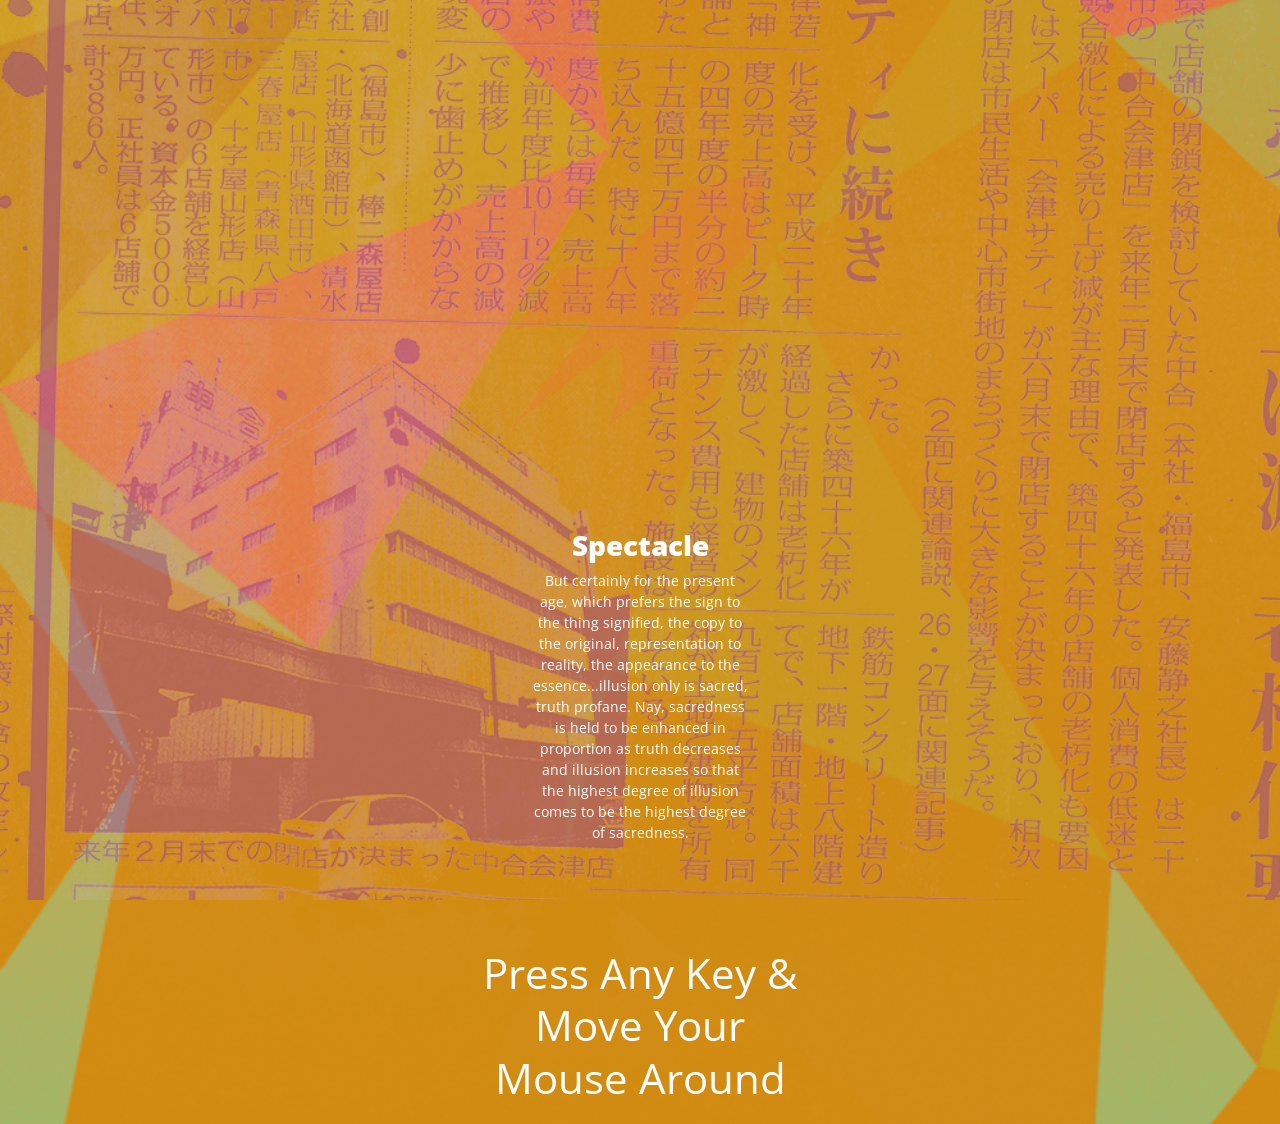
<file: index.html>
<!DOCTYPE html>
<html lang="en">
<head>

	<!-- Basic Page Needs
  ================================================== -->
	<meta charset="utf-8">
	<title>Your Page Title Here :)</title>
	<meta name="description" content="">
	<meta name="author" content="">

	<!-- Mobile Specific Metas
  ================================================== -->
	<meta name="viewport" content="width=device-width, initial-scale=1, maximum-scale=1">

	<!-- CSS
  ================================================== -->
	<link rel="stylesheet" href="stylesheets/base.css">
	<link rel="stylesheet" href="stylesheets/fonts.css">
	<link href='http://fonts.googleapis.com/css?family=Open+Sans:400,800' rel='stylesheet' type='text/css'>
	<link rel="stylesheet" href="stylesheets/skeleton.css">
	<link rel="stylesheet" href="stylesheets/layout.css">

</head>
<body>

	<!-- Primary Page Layout
	================================================== -->
	<div class = "extra">
	<div class="container">
			<a class="icon-rocket eight columns offset-by-four" href="#"></a>

		<div class="four columns offset-by-six text">
			<h3>Spectacle</h3>
			<p>But certainly for the present age, which prefers the sign to the thing signified, the copy to the original, representation to reality, the appearance to the essence...illusion only is sacred, truth profane. Nay, sacredness is held to be enhanced in proportion as truth decreases and illusion increases so that the highest degree of illusion comes to be the highest degree of sacredness.</p>
		</div>
		<div class="six columns offset-by-five">
			<p class="actioncall">Press Any Key &<br>Move Your Mouse Around</p>
		</div>


</div>
	<!-- container -->
	<script src="//ajax.googleapis.com/ajax/libs/jquery/1.11.0/jquery.min.js"></script>
	<script src="scripts/jquery-2.1.0.min.js"></script>
	<script src="scripts/main.js"></script>

<!-- End Document
================================================== -->
</body>
</html>
</file>
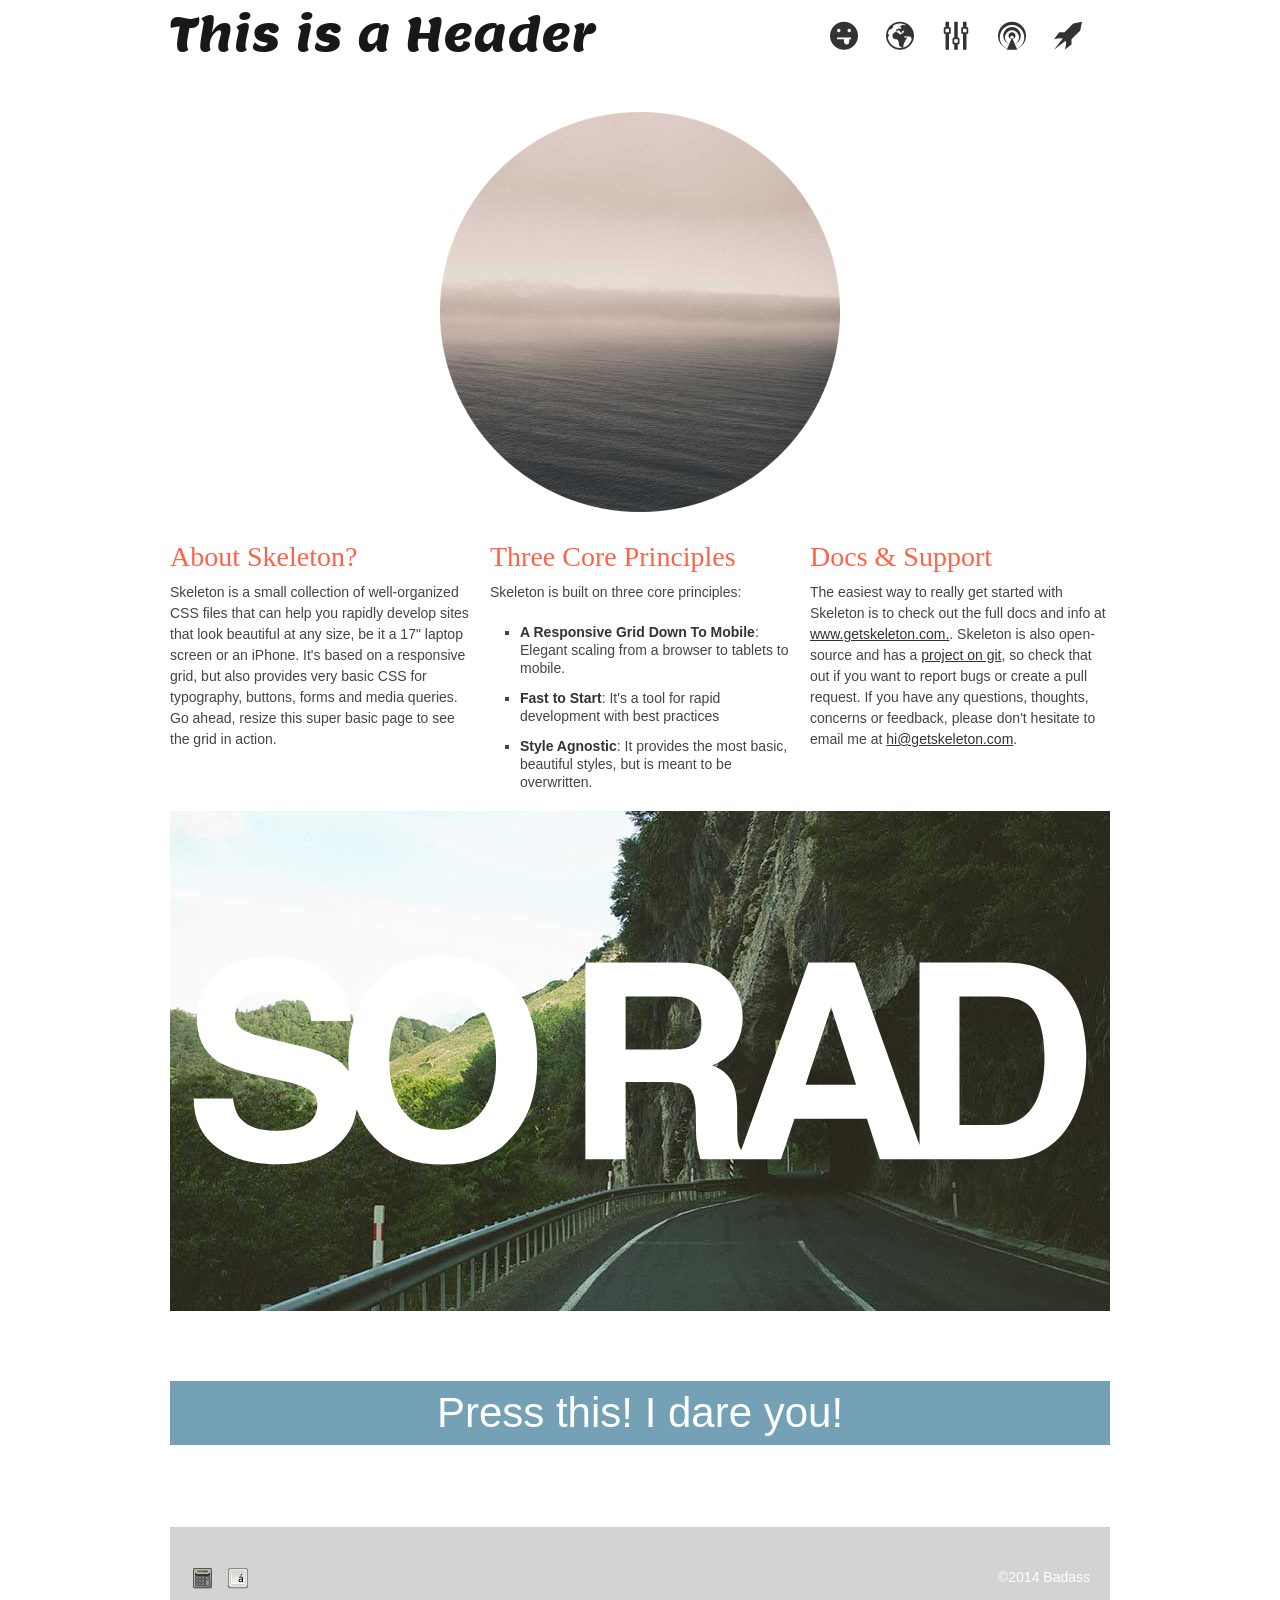
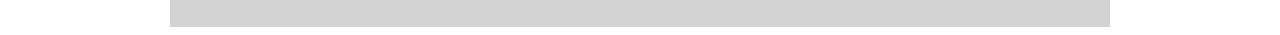
<file: OLD/index.html>
<!DOCTYPE html>
<html lang="en">
<head>

	<!-- Basic Page Needs
  ================================================== -->
	<meta charset="utf-8">
	<title>Your Page Title Here :)</title>
	<meta name="description" content="">
	<meta name="author" content="">

	<!-- Mobile Specific Metas
  ================================================== -->
	<meta name="viewport" content="width=device-width, initial-scale=1, maximum-scale=1">

	<!-- CSS
  ================================================== -->
	<link rel="stylesheet" href="stylesheets/base.css">
	<link rel="stylesheet" href="stylesheets/fonts.css">
	<link href='http://fonts.googleapis.com/css?family=Lemon' rel='stylesheet' type='text/css'>
	<link rel="stylesheet" href="stylesheets/skeleton.css">
	<link rel="stylesheet" href="stylesheets/layout.css">

</head>
<body>

	<!-- Primary Page Layout
	================================================== -->

	<div class="container">
		<header>
			<h1 class="eight columns">This is a Header</h1>
			<nav class="eight columns">
				<a class="icon-rocket" href="#"></a>
				<a class="icon-podcast" href="#"></a>
				<a class="icon-equalizer" href="#"></a>
				<a class="icon-earth" href="#"></a>
				<a class="icon-tongue" href="#"></a>
			</nav>
		</header>

		 	<figure class="sixteen columns">
				<img src="images/hidpi.jpg" alt="hipeace" width="400px" height="400px">
		  </figure>

		<div class="one-third column">
			<h3>About Skeleton?</h3>
			<p>Skeleton is a small collection of well-organized CSS files that can help you rapidly develop sites that look beautiful at any size, be it a 17" laptop screen or an iPhone. It's based on a responsive grid, but also provides very basic CSS for typography, buttons, forms and media queries. Go ahead, resize this super basic page to see the grid in action.</p>
		</div>
		<div class="one-third column">
			<h3>Three Core Principles</h3>
			<p>Skeleton is built on three core principles:</p>
			<ul class="square">
				<li><strong>A Responsive Grid Down To Mobile</strong>: Elegant scaling from a browser to tablets to mobile.</li>
				<li><strong>Fast to Start</strong>: It's a tool for rapid development with best practices</li>
				<li><strong>Style Agnostic</strong>: It provides the most basic, beautiful styles, but is meant to be overwritten.</li>
			</ul>
		</div>
		<div class="one-third column">
			<h3>Docs &amp; Support</h3>
			<p>The easiest way to really get started with Skeleton is to check out the full docs and info at <a href="http://www.getskeleton.com">www.getskeleton.com.</a>. Skeleton is also open-source and has a <a href="https://github.com/dhgamache/skeleton">project on git</a>, so check that out if you want to report bugs or create a pull request. If you have any questions, thoughts, concerns or feedback, please don't hesitate to email me at <a href="mailto:hi@getskeleton.com">hi@getskeleton.com</a>.</p>
		</div>
		<section class="banner sixteen columns"></section>
		<button data-phrase="What did you do?!? Click this again to fix it!" class="sixteen columns">Press this! I dare you!</button>

		<footer class="sixteen columns">
			<a href="#"><img src="images/trans.png" alt="Home" class="sprite1"></a>
			<a href="#"><img src="images/trans.png" alt="Home" class="sprite2"></a>
			<p class="copyright">©2014 Awesome peeps yo.</p>
		</footer>


	</div><!-- container -->
	<script src="//ajax.googleapis.com/ajax/libs/jquery/1.11.0/jquery.min.js"></script>
	<script src="scripts/jquery-2.1.0.min.js"></script>
	<script src="scripts/main.js"></script>

<!-- End Document
================================================== -->
</body>
</html>
</file>
<file: stylesheets/base.css>
/*
* Skeleton V1.2
* Copyright 2011, Dave Gamache
* www.getskeleton.com
* Free to use under the MIT license.
* http://www.opensource.org/licenses/mit-license.php
* 6/20/2012
*/


/* Table of Content
==================================================
	#Reset & Basics
	#Basic Styles
	#Site Styles
	#Typography
	#Links
	#Lists
	#Images
	#Buttons
	#Forms
	#Misc */


/* #Reset & Basics (Inspired by E. Meyers)
================================================== */
	html, body, div, span, applet, object, iframe, h1, h2, h3, h4, h5, h6, p, blockquote, pre, a, abbr, acronym, address, big, cite, code, del, dfn, em, img, ins, kbd, q, s, samp, small, strike, strong, sub, sup, tt, var, b, u, i, center, dl, dt, dd, ol, ul, li, fieldset, form, label, legend, table, caption, tbody, tfoot, thead, tr, th, td, article, aside, canvas, details, embed, figure, figcaption, footer, header, hgroup, menu, nav, output, ruby, section, summary, time, mark, audio, video {
		margin: 0;
		padding: 0;
		border: 0;
		font-size: 100%;
		font: inherit;
		vertical-align: baseline; }
	article, aside, details, figcaption, figure, footer, header, hgroup, menu, nav, section {
		display: block; }
	body {
		line-height: 1; }
	ol, ul {
		list-style: none; }
	blockquote, q {
		quotes: none; }
	blockquote:before, blockquote:after,
	q:before, q:after {
		content: '';
		content: none; }
	table {
		border-collapse: collapse;
		border-spacing: 0; }


/* #Basic Styles
================================================== */
	body {
		background: #fff;
		font: 14px/21px "HelveticaNeue", "Helvetica Neue", Helvetica, Arial, sans-serif;
		color: #444;
		-webkit-font-smoothing: antialiased; /* Fix for webkit rendering */
		-webkit-text-size-adjust: 100%;
 }


/* #Typography
================================================== */
	h1, h2, h3, h4, h5, h6 {
		color: #181818;
		font-family: "Georgia", "Times New Roman", serif;
		font-weight: normal; }
	h1 a, h2 a, h3 a, h4 a, h5 a, h6 a { font-weight: inherit; }
	h1 { font-size: 46px; line-height: 50px; margin-bottom: 14px;}
	h2 { font-size: 35px; line-height: 40px; margin-bottom: 10px; }
	h3 { font-size: 28px; line-height: 34px; margin-bottom: 8px; }
	h4 { font-size: 21px; line-height: 30px; margin-bottom: 4px; }
	h5 { font-size: 17px; line-height: 24px; }
	h6 { font-size: 14px; line-height: 21px; }
	.subheader { color: #777; }

	p { margin: 0 0 20px 0; }
	p img { margin: 0; }
	p.lead { font-size: 21px; line-height: 27px; color: #777;  }

	em { font-style: italic; }
	strong { font-weight: bold; color: #333; }
	small { font-size: 80%; }

/*	Blockquotes  */
	blockquote, blockquote p { font-size: 17px; line-height: 24px; color: #777; font-style: italic; }
	blockquote { margin: 0 0 20px; padding: 9px 20px 0 19px; border-left: 1px solid #ddd; }
	blockquote cite { display: block; font-size: 12px; color: #555; }
	blockquote cite:before { content: "\2014 \0020"; }
	blockquote cite a, blockquote cite a:visited, blockquote cite a:visited { color: #555; }

	hr { border: solid #ddd; border-width: 1px 0 0; clear: both; margin: 10px 0 30px; height: 0; }


/* #Links
================================================== */
	a, a:visited { color: #333; text-decoration: underline; outline: 0; }
	a:hover, a:focus { color: #000; }
	p a, p a:visited { line-height: inherit; }


/* #Lists
================================================== */
	ul, ol { margin-bottom: 20px; }
	ul { list-style: none outside; }
	ol { list-style: decimal; }
	ol, ul.square, ul.circle, ul.disc { margin-left: 30px; }
	ul.square { list-style: square outside; }
	ul.circle { list-style: circle outside; }
	ul.disc { list-style: disc outside; }
	ul ul, ul ol,
	ol ol, ol ul { margin: 4px 0 5px 30px; font-size: 90%;  }
	ul ul li, ul ol li,
	ol ol li, ol ul li { margin-bottom: 6px; }
	li { line-height: 18px; margin-bottom: 12px; }
	ul.large li { line-height: 21px; }
	li p { line-height: 21px; }

/* #Images
================================================== */

	img.scale-with-grid {
		max-width: 100%;
		height: auto; }


/* #Buttons
================================================== */

	.button,
	button,
	input[type="submit"],
	input[type="reset"],
	input[type="button"] {
		background: #eee; /* Old browsers */
		background: #eee -moz-linear-gradient(top, rgba(255,255,255,.2) 0%, rgba(0,0,0,.2) 100%); /* FF3.6+ */
		background: #eee -webkit-gradient(linear, left top, left bottom, color-stop(0%,rgba(255,255,255,.2)), color-stop(100%,rgba(0,0,0,.2))); /* Chrome,Safari4+ */
		background: #eee -webkit-linear-gradient(top, rgba(255,255,255,.2) 0%,rgba(0,0,0,.2) 100%); /* Chrome10+,Safari5.1+ */
		background: #eee -o-linear-gradient(top, rgba(255,255,255,.2) 0%,rgba(0,0,0,.2) 100%); /* Opera11.10+ */
		background: #eee -ms-linear-gradient(top, rgba(255,255,255,.2) 0%,rgba(0,0,0,.2) 100%); /* IE10+ */
		background: #eee linear-gradient(top, rgba(255,255,255,.2) 0%,rgba(0,0,0,.2) 100%); /* W3C */
	  border: 1px solid #aaa;
	  border-top: 1px solid #ccc;
	  border-left: 1px solid #ccc;
	  -moz-border-radius: 3px;
	  -webkit-border-radius: 3px;
	  border-radius: 3px;
	  color: #444;
	  display: inline-block;
	  font-size: 11px;
	  font-weight: bold;
	  text-decoration: none;
	  text-shadow: 0 1px rgba(255, 255, 255, .75);
	  cursor: pointer;
	  margin-bottom: 20px;
	  line-height: normal;
	  padding: 8px 10px;
	  font-family: "HelveticaNeue", "Helvetica Neue", Helvetica, Arial, sans-serif; }

	.button:hover,
	button:hover,
	input[type="submit"]:hover,
	input[type="reset"]:hover,
	input[type="button"]:hover {
		color: #222;
		background: #ddd; /* Old browsers */
		background: #ddd -moz-linear-gradient(top, rgba(255,255,255,.3) 0%, rgba(0,0,0,.3) 100%); /* FF3.6+ */
		background: #ddd -webkit-gradient(linear, left top, left bottom, color-stop(0%,rgba(255,255,255,.3)), color-stop(100%,rgba(0,0,0,.3))); /* Chrome,Safari4+ */
		background: #ddd -webkit-linear-gradient(top, rgba(255,255,255,.3) 0%,rgba(0,0,0,.3) 100%); /* Chrome10+,Safari5.1+ */
		background: #ddd -o-linear-gradient(top, rgba(255,255,255,.3) 0%,rgba(0,0,0,.3) 100%); /* Opera11.10+ */
		background: #ddd -ms-linear-gradient(top, rgba(255,255,255,.3) 0%,rgba(0,0,0,.3) 100%); /* IE10+ */
		background: #ddd linear-gradient(top, rgba(255,255,255,.3) 0%,rgba(0,0,0,.3) 100%); /* W3C */
	  border: 1px solid #888;
	  border-top: 1px solid #aaa;
	  border-left: 1px solid #aaa; }

	.button:active,
	button:active,
	input[type="submit"]:active,
	input[type="reset"]:active,
	input[type="button"]:active {
		border: 1px solid #666;
		background: #ccc; /* Old browsers */
		background: #ccc -moz-linear-gradient(top, rgba(255,255,255,.35) 0%, rgba(10,10,10,.4) 100%); /* FF3.6+ */
		background: #ccc -webkit-gradient(linear, left top, left bottom, color-stop(0%,rgba(255,255,255,.35)), color-stop(100%,rgba(10,10,10,.4))); /* Chrome,Safari4+ */
		background: #ccc -webkit-linear-gradient(top, rgba(255,255,255,.35) 0%,rgba(10,10,10,.4) 100%); /* Chrome10+,Safari5.1+ */
		background: #ccc -o-linear-gradient(top, rgba(255,255,255,.35) 0%,rgba(10,10,10,.4) 100%); /* Opera11.10+ */
		background: #ccc -ms-linear-gradient(top, rgba(255,255,255,.35) 0%,rgba(10,10,10,.4) 100%); /* IE10+ */
		background: #ccc linear-gradient(top, rgba(255,255,255,.35) 0%,rgba(10,10,10,.4) 100%); /* W3C */ }

	.button.full-width,
	button.full-width,
	input[type="submit"].full-width,
	input[type="reset"].full-width,
	input[type="button"].full-width {
		width: 100%;
		padding-left: 0 !important;
		padding-right: 0 !important;
		text-align: center; }

	/* Fix for odd Mozilla border & padding issues */
	button::-moz-focus-inner,
	input::-moz-focus-inner {
    border: 0;
    padding: 0;
	}


/* #Forms
================================================== */

	form {
		margin-bottom: 20px; }
	fieldset {
		margin-bottom: 20px; }
	input[type="text"],
	input[type="password"],
	input[type="email"],
	textarea,
	select {
		border: 1px solid #ccc;
		padding: 6px 4px;
		outline: none;
		-moz-border-radius: 2px;
		-webkit-border-radius: 2px;
		border-radius: 2px;
		font: 13px "HelveticaNeue", "Helvetica Neue", Helvetica, Arial, sans-serif;
		color: #777;
		margin: 0;
		width: 210px;
		max-width: 100%;
		display: block;
		margin-bottom: 20px;
		background: #fff; }
	select {
		padding: 0; }
	input[type="text"]:focus,
	input[type="password"]:focus,
	input[type="email"]:focus,
	textarea:focus {
		border: 1px solid #aaa;
 		color: #444;
 		-moz-box-shadow: 0 0 3px rgba(0,0,0,.2);
		-webkit-box-shadow: 0 0 3px rgba(0,0,0,.2);
		box-shadow:  0 0 3px rgba(0,0,0,.2); }
	textarea {
		min-height: 60px; }
	label,
	legend {
		display: block;
		font-weight: bold;
		font-size: 13px;  }
	select {
		width: 220px; }
	input[type="checkbox"] {
		display: inline; }
	label span,
	legend span {
		font-weight: normal;
		font-size: 13px;
		color: #444; }

/* #Misc
================================================== */
	.remove-bottom { margin-bottom: 0 !important; }
	.half-bottom { margin-bottom: 10px !important; }
	.add-bottom { margin-bottom: 20px !important; }
</file>
<file: stylesheets/fonts.css>
@font-face {
  font-family: 'icomoon';
  src:url('fonts/icomoon.eot');
  src:url('fonts/icomoon.eot?#iefix-p3wnuz') format('embedded-opentype'),
    url('fonts/icomoon.woff?-p3wnuz') format('woff'),
    url('fonts/icomoon.ttf?-p3wnuz') format('truetype'),
    url('fonts/icomoon.svg?-p3wnuz#icomoon') format('svg');
  font-weight: normal;
  font-style: normal;
}

[class^="icon-"], [class*=" icon-"] {
  font-family: 'icomoon';
  speak: none;
  font-style: normal;
  font-weight: normal;
  font-variant: normal;
  text-transform: none;
  line-height: 1;

  /* Better Font Rendering =========== */
  -webkit-font-smoothing: antialiased;
  -moz-osx-font-smoothing: grayscale;
}

.icon-podcast:before {
  content: "\e600";
}
.icon-equalizer:before {
  content: "\e601";
}
.icon-rocket:before {
  content: "\e602";
}
.icon-earth:before {
  content: "\e603";
}
.icon-tongue:before {
  content: "\e604";
}
</file>
<file: stylesheets/skeleton.css>
/*
* Skeleton V1.2
* Copyright 2011, Dave Gamache
* www.getskeleton.com
* Free to use under the MIT license.
* http://www.opensource.org/licenses/mit-license.php
* 6/20/2012
*/


/* Table of Contents
==================================================
    #Base 960 Grid
    #Tablet (Portrait)
    #Mobile (Portrait)
    #Mobile (Landscape)
    #Clearing */



/* #Base 960 Grid
================================================== */

    .container                                  { position: relative; width: 960px; margin: 0 auto; padding: 0; }
    .container .column,
    .container .columns                         { float: left; display: inline; margin-left: 10px; margin-right: 10px; }
    .row                                        { margin-bottom: 20px; }

    /* Nested Column Classes */
    .column.alpha, .columns.alpha               { margin-left: 0; }
    .column.omega, .columns.omega               { margin-right: 0; }

    /* Base Grid */
    .container .one.column,
    .container .one.columns                     { width: 40px;  }
    .container .two.columns                     { width: 100px; }
    .container .three.columns                   { width: 160px; }
    .container .four.columns                    { width: 220px; }
    .container .five.columns                    { width: 280px; }
    .container .six.columns                     { width: 340px; }
    .container .seven.columns                   { width: 400px; }
    .container .eight.columns                   { width: 460px; }
    .container .nine.columns                    { width: 520px; }
    .container .ten.columns                     { width: 580px; }
    .container .eleven.columns                  { width: 640px; }
    .container .twelve.columns                  { width: 700px; }
    .container .thirteen.columns                { width: 760px; }
    .container .fourteen.columns                { width: 820px; }
    .container .fifteen.columns                 { width: 880px; }
    .container .sixteen.columns                 { width: 940px; }

    .container .one-third.column                { width: 300px; }
    .container .two-thirds.column               { width: 620px; }

    /* Offsets */
    .container .offset-by-one                   { padding-left: 60px;  }
    .container .offset-by-two                   { padding-left: 120px; }
    .container .offset-by-three                 { padding-left: 180px; }
    .container .offset-by-four                  { padding-left: 240px; }
    .container .offset-by-five                  { padding-left: 300px; }
    .container .offset-by-six                   { padding-left: 360px; }
    .container .offset-by-seven                 { padding-left: 420px; }
    .container .offset-by-eight                 { padding-left: 480px; }
    .container .offset-by-nine                  { padding-left: 540px; }
    .container .offset-by-ten                   { padding-left: 600px; }
    .container .offset-by-eleven                { padding-left: 660px; }
    .container .offset-by-twelve                { padding-left: 720px; }
    .container .offset-by-thirteen              { padding-left: 780px; }
    .container .offset-by-fourteen              { padding-left: 840px; }
    .container .offset-by-fifteen               { padding-left: 900px; }



/* #Tablet (Portrait)
================================================== */

    /* Note: Design for a width of 768px */

    @media only screen and (min-width: 768px) and (max-width: 959px) {
        .container                                  { width: 768px; }
        .container .column,
        .container .columns                         { margin-left: 10px; margin-right: 10px;  }
        .column.alpha, .columns.alpha               { margin-left: 0; margin-right: 10px; }
        .column.omega, .columns.omega               { margin-right: 0; margin-left: 10px; }
        .alpha.omega                                { margin-left: 0; margin-right: 0; }

        .container .one.column,
        .container .one.columns                     { width: 28px; }
        .container .two.columns                     { width: 76px; }
        .container .three.columns                   { width: 124px; }
        .container .four.columns                    { width: 172px; }
        .container .five.columns                    { width: 220px; }
        .container .six.columns                     { width: 268px; }
        .container .seven.columns                   { width: 316px; }
        .container .eight.columns                   { width: 364px; }
        .container .nine.columns                    { width: 412px; }
        .container .ten.columns                     { width: 460px; }
        .container .eleven.columns                  { width: 508px; }
        .container .twelve.columns                  { width: 556px; }
        .container .thirteen.columns                { width: 604px; }
        .container .fourteen.columns                { width: 652px; }
        .container .fifteen.columns                 { width: 700px; }
        .container .sixteen.columns                 { width: 748px; }

        .container .one-third.column                { width: 236px; }
        .container .two-thirds.column               { width: 492px; }

        /* Offsets */
        .container .offset-by-one                   { padding-left: 48px; }
        .container .offset-by-two                   { padding-left: 96px; }
        .container .offset-by-three                 { padding-left: 144px; }
        .container .offset-by-four                  { padding-left: 192px; }
        .container .offset-by-five                  { padding-left: 240px; }
        .container .offset-by-six                   { padding-left: 288px; }
        .container .offset-by-seven                 { padding-left: 336px; }
        .container .offset-by-eight                 { padding-left: 384px; }
        .container .offset-by-nine                  { padding-left: 432px; }
        .container .offset-by-ten                   { padding-left: 480px; }
        .container .offset-by-eleven                { padding-left: 528px; }
        .container .offset-by-twelve                { padding-left: 576px; }
        .container .offset-by-thirteen              { padding-left: 624px; }
        .container .offset-by-fourteen              { padding-left: 672px; }
        .container .offset-by-fifteen               { padding-left: 720px; }
    }


/*  #Mobile (Portrait)
================================================== */

    /* Note: Design for a width of 320px */

    @media only screen and (max-width: 767px) {
        .container { width: 300px; }
        .container .columns,
        .container .column { margin: 0; }

        .container .one.column,
        .container .one.columns,
        .container .two.columns,
        .container .three.columns,
        .container .four.columns,
        .container .five.columns,
        .container .six.columns,
        .container .seven.columns,
        .container .eight.columns,
        .container .nine.columns,
        .container .ten.columns,
        .container .eleven.columns,
        .container .twelve.columns,
        .container .thirteen.columns,
        .container .fourteen.columns,
        .container .fifteen.columns,
        .container .sixteen.columns,
        .container .one-third.column,
        .container .two-thirds.column  { width: 300px; }

        /* Offsets */
        .container .offset-by-one,
        .container .offset-by-two,
        .container .offset-by-three,
        .container .offset-by-four,
        .container .offset-by-five,
        .container .offset-by-six,
        .container .offset-by-seven,
        .container .offset-by-eight,
        .container .offset-by-nine,
        .container .offset-by-ten,
        .container .offset-by-eleven,
        .container .offset-by-twelve,
        .container .offset-by-thirteen,
        .container .offset-by-fourteen,
        .container .offset-by-fifteen { padding-left: 0; }

    }


/* #Mobile (Landscape)
================================================== */

    /* Note: Design for a width of 480px */

    @media only screen and (min-width: 480px) and (max-width: 767px) {
        .container { width: 420px; }
        .container .columns,
        .container .column { margin: 0; }

        .container .one.column,
        .container .one.columns,
        .container .two.columns,
        .container .three.columns,
        .container .four.columns,
        .container .five.columns,
        .container .six.columns,
        .container .seven.columns,
        .container .eight.columns,
        .container .nine.columns,
        .container .ten.columns,
        .container .eleven.columns,
        .container .twelve.columns,
        .container .thirteen.columns,
        .container .fourteen.columns,
        .container .fifteen.columns,
        .container .sixteen.columns,
        .container .one-third.column,
        .container .two-thirds.column { width: 420px; }
    }


/* #Clearing
================================================== */

    /* Self Clearing Goodness */
    .container:after { content: "\0020"; display: block; height: 0; clear: both; visibility: hidden; }

    /* Use clearfix class on parent to clear nested columns,
    or wrap each row of columns in a <div class="row"> */
    .clearfix:before,
    .clearfix:after,
    .row:before,
    .row:after {
      content: '\0020';
      display: block;
      overflow: hidden;
      visibility: hidden;
      width: 0;
      height: 0; }
    .row:after,
    .clearfix:after {
      clear: both; }
    .row,
    .clearfix {
      zoom: 1; }

    /* You can also use a <br class="clear" /> to clear columns */
    .clear {
      clear: both;
      display: block;
      overflow: hidden;
      visibility: hidden;
      width: 0;
      height: 0;
    }
</file>
<file: stylesheets/layout.css>
/*
* Skeleton V1.2
* Copyright 2011, Dave Gamache
* www.getskeleton.com
* Free to use under the MIT license.
* http://www.opensource.org/licenses/mit-license.php
* 6/20/2012
*/

/* Table of Content
==================================================
	#Site Styles
	#Page Styles
	#Media Queries
	#Font-Face */

/* #Page Styles
================================================== */
html, body{
	height: 100%;
}

body{
	background-image:
		url('../images/geo.png');
		/*linear-gradient(to bottom right, #FB8AFF -10%, #EFD916 150%);*/
	background-color: #D28B11;
	background-size: 200%;
	background-position: 25% 75%, center;
	transition: background-size .5s, background-color .7s, background-position .5s;
}

.extra{
	background-image: url("../images/texture.png");
	background-size: 150%;
	background-position: 25% 75%;
	width: 100%;
	height: 100%;
	transition: background-position .4s, background-size .5s;
}

.extra2{
	background-image: url("../images/texture.png");
	background-size: 110%;
	background-position: 35% 25%;
	/*transform: rotate(40deg);*/
}

.keydown{
	background-image:
		url('../images/geo.png');
	background-color: #FB8AFF;
		/*linear-gradient(to bottom right, #D28B11 0%, #EA2381 100%);*/
	background-size: 110%;
	background-position: 47% 33%, center;
}

a {
	text-decoration: none;
	width: 2em;
	margin: 18% auto;
	font-size: 18em;
	display: block;
	opacity: 20%;
	color: tomato;
	text-align: center;
}

.text{
	margin-top: -5em;
}

h3{
	text-align: center;
	font-family: 'Open Sans';
	font-weight: 800;
	color: #fff;
}

p{
	text-align: center;
	font-family: 'Open Sans';
	font-weight: 400;
	color: #fff;
}

.actioncall{
	margin-top: 2em;
	font-size: 3em;
	border-width:thick;
	border-color: tomato;
	border-radius: 5%;
	line-height: 1.25em;
}

/* #Media Queries
================================================== */

	/* Smaller than standard 960 (devices and browsers) */
	/*@media only screen and (max-width: 959px) {}*/

	/* Tablet Portrait size to standard 960 (devices and browsers) */
	/*@media only screen and (min-width: 768px) and (max-width: 959px) {}*/

	/* All Mobile Sizes (devices and browser) */
	@media only screen and (min-width: 768px) and (max-width: 959px) {
	a{
			margin:12% auto;
		}

	}

	/* Mobile Landscape Size to Tablet Portrait (devices and browsers) */
	@media only screen and (min-width: 480px) and (max-width: 767px) {
		a{
			margin:5em auto;
		}
	}

	/* Mobile Portrait Size to Mobile Landscape Size (devices and browsers) */
	@media only screen and (max-width: 479px) {
		a{
			margin:5em auto;
		}


	}

	/* #jquery override styles
================================================== */

.highlight{
	background-color: lime;
	opacity: .7;
}


/* #Font-Face
================================================== */
/* 	This is the proper syntax for an @font-face file
		Just create a "fonts" folder at the root,
		copy your FontName into code below and remove
		comment brackets */

/*	@font-face {
	    font-family: 'FontName';
	    src: url('../fonts/FontName.eot');
	    src: url('../fonts/FontName.eot?iefix') format('eot'),
	         url('../fonts/FontName.woff') format('woff'),
	         url('../fonts/FontName.ttf') format('truetype'),
	         url('../fonts/FontName.svg#webfontZam02nTh') format('svg');
	    font-weight: normal;
	    font-style: normal; }
*/
</file>
<file: OLD/stylesheets/base.css>
/*
* Skeleton V1.2
* Copyright 2011, Dave Gamache
* www.getskeleton.com
* Free to use under the MIT license.
* http://www.opensource.org/licenses/mit-license.php
* 6/20/2012
*/


/* Table of Content
==================================================
	#Reset & Basics
	#Basic Styles
	#Site Styles
	#Typography
	#Links
	#Lists
	#Images
	#Buttons
	#Forms
	#Misc */


/* #Reset & Basics (Inspired by E. Meyers)
================================================== */
	html, body, div, span, applet, object, iframe, h1, h2, h3, h4, h5, h6, p, blockquote, pre, a, abbr, acronym, address, big, cite, code, del, dfn, em, img, ins, kbd, q, s, samp, small, strike, strong, sub, sup, tt, var, b, u, i, center, dl, dt, dd, ol, ul, li, fieldset, form, label, legend, table, caption, tbody, tfoot, thead, tr, th, td, article, aside, canvas, details, embed, figure, figcaption, footer, header, hgroup, menu, nav, output, ruby, section, summary, time, mark, audio, video {
		margin: 0;
		padding: 0;
		border: 0;
		font-size: 100%;
		font: inherit;
		vertical-align: baseline; }
	article, aside, details, figcaption, figure, footer, header, hgroup, menu, nav, section {
		display: block; }
	body {
		line-height: 1; }
	ol, ul {
		list-style: none; }
	blockquote, q {
		quotes: none; }
	blockquote:before, blockquote:after,
	q:before, q:after {
		content: '';
		content: none; }
	table {
		border-collapse: collapse;
		border-spacing: 0; }


/* #Basic Styles
================================================== */
	body {
		background: #fff;
		font: 14px/21px "HelveticaNeue", "Helvetica Neue", Helvetica, Arial, sans-serif;
		color: #444;
		-webkit-font-smoothing: antialiased; /* Fix for webkit rendering */
		-webkit-text-size-adjust: 100%;
 }


/* #Typography
================================================== */
	h1, h2, h3, h4, h5, h6 {
		color: #181818;
		font-family: "Georgia", "Times New Roman", serif;
		font-weight: normal; }
	h1 a, h2 a, h3 a, h4 a, h5 a, h6 a { font-weight: inherit; }
	h1 { font-size: 46px; line-height: 50px; margin-bottom: 14px;}
	h2 { font-size: 35px; line-height: 40px; margin-bottom: 10px; }
	h3 { font-size: 28px; line-height: 34px; margin-bottom: 8px; }
	h4 { font-size: 21px; line-height: 30px; margin-bottom: 4px; }
	h5 { font-size: 17px; line-height: 24px; }
	h6 { font-size: 14px; line-height: 21px; }
	.subheader { color: #777; }

	p { margin: 0 0 20px 0; }
	p img { margin: 0; }
	p.lead { font-size: 21px; line-height: 27px; color: #777;  }

	em { font-style: italic; }
	strong { font-weight: bold; color: #333; }
	small { font-size: 80%; }

/*	Blockquotes  */
	blockquote, blockquote p { font-size: 17px; line-height: 24px; color: #777; font-style: italic; }
	blockquote { margin: 0 0 20px; padding: 9px 20px 0 19px; border-left: 1px solid #ddd; }
	blockquote cite { display: block; font-size: 12px; color: #555; }
	blockquote cite:before { content: "\2014 \0020"; }
	blockquote cite a, blockquote cite a:visited, blockquote cite a:visited { color: #555; }

	hr { border: solid #ddd; border-width: 1px 0 0; clear: both; margin: 10px 0 30px; height: 0; }


/* #Links
================================================== */
	a, a:visited { color: #333; text-decoration: underline; outline: 0; }
	a:hover, a:focus { color: #000; }
	p a, p a:visited { line-height: inherit; }


/* #Lists
================================================== */
	ul, ol { margin-bottom: 20px; }
	ul { list-style: none outside; }
	ol { list-style: decimal; }
	ol, ul.square, ul.circle, ul.disc { margin-left: 30px; }
	ul.square { list-style: square outside; }
	ul.circle { list-style: circle outside; }
	ul.disc { list-style: disc outside; }
	ul ul, ul ol,
	ol ol, ol ul { margin: 4px 0 5px 30px; font-size: 90%;  }
	ul ul li, ul ol li,
	ol ol li, ol ul li { margin-bottom: 6px; }
	li { line-height: 18px; margin-bottom: 12px; }
	ul.large li { line-height: 21px; }
	li p { line-height: 21px; }

/* #Images
================================================== */

	img.scale-with-grid {
		max-width: 100%;
		height: auto; }


/* #Buttons
================================================== */

	.button,
	button,
	input[type="submit"],
	input[type="reset"],
	input[type="button"] {
		background: #eee; /* Old browsers */
		background: #eee -moz-linear-gradient(top, rgba(255,255,255,.2) 0%, rgba(0,0,0,.2) 100%); /* FF3.6+ */
		background: #eee -webkit-gradient(linear, left top, left bottom, color-stop(0%,rgba(255,255,255,.2)), color-stop(100%,rgba(0,0,0,.2))); /* Chrome,Safari4+ */
		background: #eee -webkit-linear-gradient(top, rgba(255,255,255,.2) 0%,rgba(0,0,0,.2) 100%); /* Chrome10+,Safari5.1+ */
		background: #eee -o-linear-gradient(top, rgba(255,255,255,.2) 0%,rgba(0,0,0,.2) 100%); /* Opera11.10+ */
		background: #eee -ms-linear-gradient(top, rgba(255,255,255,.2) 0%,rgba(0,0,0,.2) 100%); /* IE10+ */
		background: #eee linear-gradient(top, rgba(255,255,255,.2) 0%,rgba(0,0,0,.2) 100%); /* W3C */
	  border: 1px solid #aaa;
	  border-top: 1px solid #ccc;
	  border-left: 1px solid #ccc;
	  -moz-border-radius: 3px;
	  -webkit-border-radius: 3px;
	  border-radius: 3px;
	  color: #444;
	  display: inline-block;
	  font-size: 11px;
	  font-weight: bold;
	  text-decoration: none;
	  text-shadow: 0 1px rgba(255, 255, 255, .75);
	  cursor: pointer;
	  margin-bottom: 20px;
	  line-height: normal;
	  padding: 8px 10px;
	  font-family: "HelveticaNeue", "Helvetica Neue", Helvetica, Arial, sans-serif; }

	.button:hover,
	button:hover,
	input[type="submit"]:hover,
	input[type="reset"]:hover,
	input[type="button"]:hover {
		color: #222;
		background: #ddd; /* Old browsers */
		background: #ddd -moz-linear-gradient(top, rgba(255,255,255,.3) 0%, rgba(0,0,0,.3) 100%); /* FF3.6+ */
		background: #ddd -webkit-gradient(linear, left top, left bottom, color-stop(0%,rgba(255,255,255,.3)), color-stop(100%,rgba(0,0,0,.3))); /* Chrome,Safari4+ */
		background: #ddd -webkit-linear-gradient(top, rgba(255,255,255,.3) 0%,rgba(0,0,0,.3) 100%); /* Chrome10+,Safari5.1+ */
		background: #ddd -o-linear-gradient(top, rgba(255,255,255,.3) 0%,rgba(0,0,0,.3) 100%); /* Opera11.10+ */
		background: #ddd -ms-linear-gradient(top, rgba(255,255,255,.3) 0%,rgba(0,0,0,.3) 100%); /* IE10+ */
		background: #ddd linear-gradient(top, rgba(255,255,255,.3) 0%,rgba(0,0,0,.3) 100%); /* W3C */
	  border: 1px solid #888;
	  border-top: 1px solid #aaa;
	  border-left: 1px solid #aaa; }

	.button:active,
	button:active,
	input[type="submit"]:active,
	input[type="reset"]:active,
	input[type="button"]:active {
		border: 1px solid #666;
		background: #ccc; /* Old browsers */
		background: #ccc -moz-linear-gradient(top, rgba(255,255,255,.35) 0%, rgba(10,10,10,.4) 100%); /* FF3.6+ */
		background: #ccc -webkit-gradient(linear, left top, left bottom, color-stop(0%,rgba(255,255,255,.35)), color-stop(100%,rgba(10,10,10,.4))); /* Chrome,Safari4+ */
		background: #ccc -webkit-linear-gradient(top, rgba(255,255,255,.35) 0%,rgba(10,10,10,.4) 100%); /* Chrome10+,Safari5.1+ */
		background: #ccc -o-linear-gradient(top, rgba(255,255,255,.35) 0%,rgba(10,10,10,.4) 100%); /* Opera11.10+ */
		background: #ccc -ms-linear-gradient(top, rgba(255,255,255,.35) 0%,rgba(10,10,10,.4) 100%); /* IE10+ */
		background: #ccc linear-gradient(top, rgba(255,255,255,.35) 0%,rgba(10,10,10,.4) 100%); /* W3C */ }

	.button.full-width,
	button.full-width,
	input[type="submit"].full-width,
	input[type="reset"].full-width,
	input[type="button"].full-width {
		width: 100%;
		padding-left: 0 !important;
		padding-right: 0 !important;
		text-align: center; }

	/* Fix for odd Mozilla border & padding issues */
	button::-moz-focus-inner,
	input::-moz-focus-inner {
    border: 0;
    padding: 0;
	}


/* #Forms
================================================== */

	form {
		margin-bottom: 20px; }
	fieldset {
		margin-bottom: 20px; }
	input[type="text"],
	input[type="password"],
	input[type="email"],
	textarea,
	select {
		border: 1px solid #ccc;
		padding: 6px 4px;
		outline: none;
		-moz-border-radius: 2px;
		-webkit-border-radius: 2px;
		border-radius: 2px;
		font: 13px "HelveticaNeue", "Helvetica Neue", Helvetica, Arial, sans-serif;
		color: #777;
		margin: 0;
		width: 210px;
		max-width: 100%;
		display: block;
		margin-bottom: 20px;
		background: #fff; }
	select {
		padding: 0; }
	input[type="text"]:focus,
	input[type="password"]:focus,
	input[type="email"]:focus,
	textarea:focus {
		border: 1px solid #aaa;
 		color: #444;
 		-moz-box-shadow: 0 0 3px rgba(0,0,0,.2);
		-webkit-box-shadow: 0 0 3px rgba(0,0,0,.2);
		box-shadow:  0 0 3px rgba(0,0,0,.2); }
	textarea {
		min-height: 60px; }
	label,
	legend {
		display: block;
		font-weight: bold;
		font-size: 13px;  }
	select {
		width: 220px; }
	input[type="checkbox"] {
		display: inline; }
	label span,
	legend span {
		font-weight: normal;
		font-size: 13px;
		color: #444; }

/* #Misc
================================================== */
	.remove-bottom { margin-bottom: 0 !important; }
	.half-bottom { margin-bottom: 10px !important; }
	.add-bottom { margin-bottom: 20px !important; }
</file>
<file: OLD/stylesheets/fonts.css>
@font-face {
  font-family: 'icomoon';
  src:url('fonts/icomoon.eot');
  src:url('fonts/icomoon.eot?#iefix-p3wnuz') format('embedded-opentype'),
    url('fonts/icomoon.woff?-p3wnuz') format('woff'),
    url('fonts/icomoon.ttf?-p3wnuz') format('truetype'),
    url('fonts/icomoon.svg?-p3wnuz#icomoon') format('svg');
  font-weight: normal;
  font-style: normal;
}

[class^="icon-"], [class*=" icon-"] {
  font-family: 'icomoon';
  speak: none;
  font-style: normal;
  font-weight: normal;
  font-variant: normal;
  text-transform: none;
  line-height: 1;

  /* Better Font Rendering =========== */
  -webkit-font-smoothing: antialiased;
  -moz-osx-font-smoothing: grayscale;
}

.icon-podcast:before {
  content: "\e600";
}
.icon-equalizer:before {
  content: "\e601";
}
.icon-rocket:before {
  content: "\e602";
}
.icon-earth:before {
  content: "\e603";
}
.icon-tongue:before {
  content: "\e604";
}
</file>
<file: OLD/stylesheets/skeleton.css>
/*
* Skeleton V1.2
* Copyright 2011, Dave Gamache
* www.getskeleton.com
* Free to use under the MIT license.
* http://www.opensource.org/licenses/mit-license.php
* 6/20/2012
*/


/* Table of Contents
==================================================
    #Base 960 Grid
    #Tablet (Portrait)
    #Mobile (Portrait)
    #Mobile (Landscape)
    #Clearing */



/* #Base 960 Grid
================================================== */

    .container                                  { position: relative; width: 960px; margin: 0 auto; padding: 0; }
    .container .column,
    .container .columns                         { float: left; display: inline; margin-left: 10px; margin-right: 10px; }
    .row                                        { margin-bottom: 20px; }

    /* Nested Column Classes */
    .column.alpha, .columns.alpha               { margin-left: 0; }
    .column.omega, .columns.omega               { margin-right: 0; }

    /* Base Grid */
    .container .one.column,
    .container .one.columns                     { width: 40px;  }
    .container .two.columns                     { width: 100px; }
    .container .three.columns                   { width: 160px; }
    .container .four.columns                    { width: 220px; }
    .container .five.columns                    { width: 280px; }
    .container .six.columns                     { width: 340px; }
    .container .seven.columns                   { width: 400px; }
    .container .eight.columns                   { width: 460px; }
    .container .nine.columns                    { width: 520px; }
    .container .ten.columns                     { width: 580px; }
    .container .eleven.columns                  { width: 640px; }
    .container .twelve.columns                  { width: 700px; }
    .container .thirteen.columns                { width: 760px; }
    .container .fourteen.columns                { width: 820px; }
    .container .fifteen.columns                 { width: 880px; }
    .container .sixteen.columns                 { width: 940px; }

    .container .one-third.column                { width: 300px; }
    .container .two-thirds.column               { width: 620px; }

    /* Offsets */
    .container .offset-by-one                   { padding-left: 60px;  }
    .container .offset-by-two                   { padding-left: 120px; }
    .container .offset-by-three                 { padding-left: 180px; }
    .container .offset-by-four                  { padding-left: 240px; }
    .container .offset-by-five                  { padding-left: 300px; }
    .container .offset-by-six                   { padding-left: 360px; }
    .container .offset-by-seven                 { padding-left: 420px; }
    .container .offset-by-eight                 { padding-left: 480px; }
    .container .offset-by-nine                  { padding-left: 540px; }
    .container .offset-by-ten                   { padding-left: 600px; }
    .container .offset-by-eleven                { padding-left: 660px; }
    .container .offset-by-twelve                { padding-left: 720px; }
    .container .offset-by-thirteen              { padding-left: 780px; }
    .container .offset-by-fourteen              { padding-left: 840px; }
    .container .offset-by-fifteen               { padding-left: 900px; }



/* #Tablet (Portrait)
================================================== */

    /* Note: Design for a width of 768px */

    @media only screen and (min-width: 768px) and (max-width: 959px) {
        .container                                  { width: 768px; }
        .container .column,
        .container .columns                         { margin-left: 10px; margin-right: 10px;  }
        .column.alpha, .columns.alpha               { margin-left: 0; margin-right: 10px; }
        .column.omega, .columns.omega               { margin-right: 0; margin-left: 10px; }
        .alpha.omega                                { margin-left: 0; margin-right: 0; }

        .container .one.column,
        .container .one.columns                     { width: 28px; }
        .container .two.columns                     { width: 76px; }
        .container .three.columns                   { width: 124px; }
        .container .four.columns                    { width: 172px; }
        .container .five.columns                    { width: 220px; }
        .container .six.columns                     { width: 268px; }
        .container .seven.columns                   { width: 316px; }
        .container .eight.columns                   { width: 364px; }
        .container .nine.columns                    { width: 412px; }
        .container .ten.columns                     { width: 460px; }
        .container .eleven.columns                  { width: 508px; }
        .container .twelve.columns                  { width: 556px; }
        .container .thirteen.columns                { width: 604px; }
        .container .fourteen.columns                { width: 652px; }
        .container .fifteen.columns                 { width: 700px; }
        .container .sixteen.columns                 { width: 748px; }

        .container .one-third.column                { width: 236px; }
        .container .two-thirds.column               { width: 492px; }

        /* Offsets */
        .container .offset-by-one                   { padding-left: 48px; }
        .container .offset-by-two                   { padding-left: 96px; }
        .container .offset-by-three                 { padding-left: 144px; }
        .container .offset-by-four                  { padding-left: 192px; }
        .container .offset-by-five                  { padding-left: 240px; }
        .container .offset-by-six                   { padding-left: 288px; }
        .container .offset-by-seven                 { padding-left: 336px; }
        .container .offset-by-eight                 { padding-left: 384px; }
        .container .offset-by-nine                  { padding-left: 432px; }
        .container .offset-by-ten                   { padding-left: 480px; }
        .container .offset-by-eleven                { padding-left: 528px; }
        .container .offset-by-twelve                { padding-left: 576px; }
        .container .offset-by-thirteen              { padding-left: 624px; }
        .container .offset-by-fourteen              { padding-left: 672px; }
        .container .offset-by-fifteen               { padding-left: 720px; }
    }


/*  #Mobile (Portrait)
================================================== */

    /* Note: Design for a width of 320px */

    @media only screen and (max-width: 767px) {
        .container { width: 300px; }
        .container .columns,
        .container .column { margin: 0; }

        .container .one.column,
        .container .one.columns,
        .container .two.columns,
        .container .three.columns,
        .container .four.columns,
        .container .five.columns,
        .container .six.columns,
        .container .seven.columns,
        .container .eight.columns,
        .container .nine.columns,
        .container .ten.columns,
        .container .eleven.columns,
        .container .twelve.columns,
        .container .thirteen.columns,
        .container .fourteen.columns,
        .container .fifteen.columns,
        .container .sixteen.columns,
        .container .one-third.column,
        .container .two-thirds.column  { width: 300px; }

        /* Offsets */
        .container .offset-by-one,
        .container .offset-by-two,
        .container .offset-by-three,
        .container .offset-by-four,
        .container .offset-by-five,
        .container .offset-by-six,
        .container .offset-by-seven,
        .container .offset-by-eight,
        .container .offset-by-nine,
        .container .offset-by-ten,
        .container .offset-by-eleven,
        .container .offset-by-twelve,
        .container .offset-by-thirteen,
        .container .offset-by-fourteen,
        .container .offset-by-fifteen { padding-left: 0; }

    }


/* #Mobile (Landscape)
================================================== */

    /* Note: Design for a width of 480px */

    @media only screen and (min-width: 480px) and (max-width: 767px) {
        .container { width: 420px; }
        .container .columns,
        .container .column { margin: 0; }

        .container .one.column,
        .container .one.columns,
        .container .two.columns,
        .container .three.columns,
        .container .four.columns,
        .container .five.columns,
        .container .six.columns,
        .container .seven.columns,
        .container .eight.columns,
        .container .nine.columns,
        .container .ten.columns,
        .container .eleven.columns,
        .container .twelve.columns,
        .container .thirteen.columns,
        .container .fourteen.columns,
        .container .fifteen.columns,
        .container .sixteen.columns,
        .container .one-third.column,
        .container .two-thirds.column { width: 420px; }
    }


/* #Clearing
================================================== */

    /* Self Clearing Goodness */
    .container:after { content: "\0020"; display: block; height: 0; clear: both; visibility: hidden; }

    /* Use clearfix class on parent to clear nested columns,
    or wrap each row of columns in a <div class="row"> */
    .clearfix:before,
    .clearfix:after,
    .row:before,
    .row:after {
      content: '\0020';
      display: block;
      overflow: hidden;
      visibility: hidden;
      width: 0;
      height: 0; }
    .row:after,
    .clearfix:after {
      clear: both; }
    .row,
    .clearfix {
      zoom: 1; }

    /* You can also use a <br class="clear" /> to clear columns */
    .clear {
      clear: both;
      display: block;
      overflow: hidden;
      visibility: hidden;
      width: 0;
      height: 0;
    }
</file>
<file: OLD/stylesheets/layout.css>
/*
* Skeleton V1.2
* Copyright 2011, Dave Gamache
* www.getskeleton.com
* Free to use under the MIT license.
* http://www.opensource.org/licenses/mit-license.php
* 6/20/2012
*/

/* Table of Content
==================================================
	#Site Styles
	#Page Styles
	#Media Queries
	#Font-Face */

/* #Page Styles
================================================== */



header h1 {
	display: inline;
	font-family: 'Lemon', cursive;
	line-height: 1.5em;
	float: left;
}


nav {
	font-size: 2em;
	height: 3em;
	float: right;
}

nav a {
	text-decoration: none;
	float: right;
	width: 2em;
	margin-top: 0.8em;
}

figure {
  width: 100%;
  margin: 2em auto;
  height: 50%;
}

figure img{
	display: block;
	margin: 0 auto;
}


.banner{
	background: url('../images/bg2.svg'), url('../images/bg1.jpg');
	background-position: center, center bottom;
	width: 960px;
	height: 500px;
	background-repeat: no-repeat;
	margin-bottom: 2em;
}

button{
	font-size: 3em;
	font-weight: 100;
	text-decoration: none;
	color: #FFF;
	background: none repeat scroll 0 0 #74A1B5;
	border-radius: 0;
	border: none;
	text-shadow:none;
	margin: 1em 0;
}

button:hover{;
	text-decoration: none;
	color: #FFF;
	background: none repeat scroll 0 0 #508CA6;
	border-radius: 0;
	border: none;
}

footer{
	height:100px;
	background-color: lightgrey;
	margin-top: 40px;
}

.copyright{
	float: right;
	display: inline;
	margin-right: 20px;
	margin-top: 40px;
	color: #fff
}

.sprite1{
	width: 22px;
	height: 22px;
	background:url('../images/sprites.png') -6px -11px;
	margin:40px 0 40px 20px;
}

.sprite2{
	width: 22px;
	height: 22px;
	background:url('../images/sprites.png') -37px -11px;
	margin:40px 0 40px 10px;
}
/* #Media Queries
================================================== */

	/* Smaller than standard 960 (devices and browsers) */
	/*@media only screen and (max-width: 959px) {}*/

	/* Tablet Portrait size to standard 960 (devices and browsers) */
	/*@media only screen and (min-width: 768px) and (max-width: 959px) {}*/

	/* All Mobile Sizes (devices and browser) */
	@media only screen and (min-width: 768px) and (max-width: 959px) {
		header h1{
			line-height: 1em;
			text-align: center;
			margin-left: calc(50% - 212.5px);
			margin-top: .2em;
		}
		header {
			text-align: center;
		}
		nav{
			margin: 1.5em auto;
			height: 30px;

		}

		nav a {
			float: none;
			margin:0.25em;
    }

	}

	/* Mobile Landscape Size to Tablet Portrait (devices and browsers) */
	@media only screen and (min-width: 480px) and (max-width: 767px) {
		header h1{
			line-height: 1em;
			display: block;
			text-align: center;
		}

		header{
			position: relative;
		}

		nav{
			margin-left: -20px;
		}

		figure img{
			margin-bottom: 1em;
			margin-top: 2em;
		}

		nav a{
		text-align: center;
		padding: 13px;
		margin-bottom: 20px;
		}
	}

	/* Mobile Portrait Size to Mobile Landscape Size (devices and browsers) */
	@media only screen and (max-width: 479px) {
		figure img{
		width: 200px;
		height: 200px;
		margin-bottom: 2em;
		}

		header h1{
			text-align: center;
			font-size: 2.5em;
			line-height: 1.2em;
			margin-bottom: -.2em;
			margin-top: .2em
		}

		nav{
			display: inline-block;
		}

		.banner{
			height: 300px;
			margin-bottom: 2em;
		}


	}

	/* #jquery override styles
================================================== */

.highlight{
	background-color: lime;
}


/* #Font-Face
================================================== */
/* 	This is the proper syntax for an @font-face file
		Just create a "fonts" folder at the root,
		copy your FontName into code below and remove
		comment brackets */

/*	@font-face {
	    font-family: 'FontName';
	    src: url('../fonts/FontName.eot');
	    src: url('../fonts/FontName.eot?iefix') format('eot'),
	         url('../fonts/FontName.woff') format('woff'),
	         url('../fonts/FontName.ttf') format('truetype'),
	         url('../fonts/FontName.svg#webfontZam02nTh') format('svg');
	    font-weight: normal;
	    font-style: normal; }
*/
</file>
